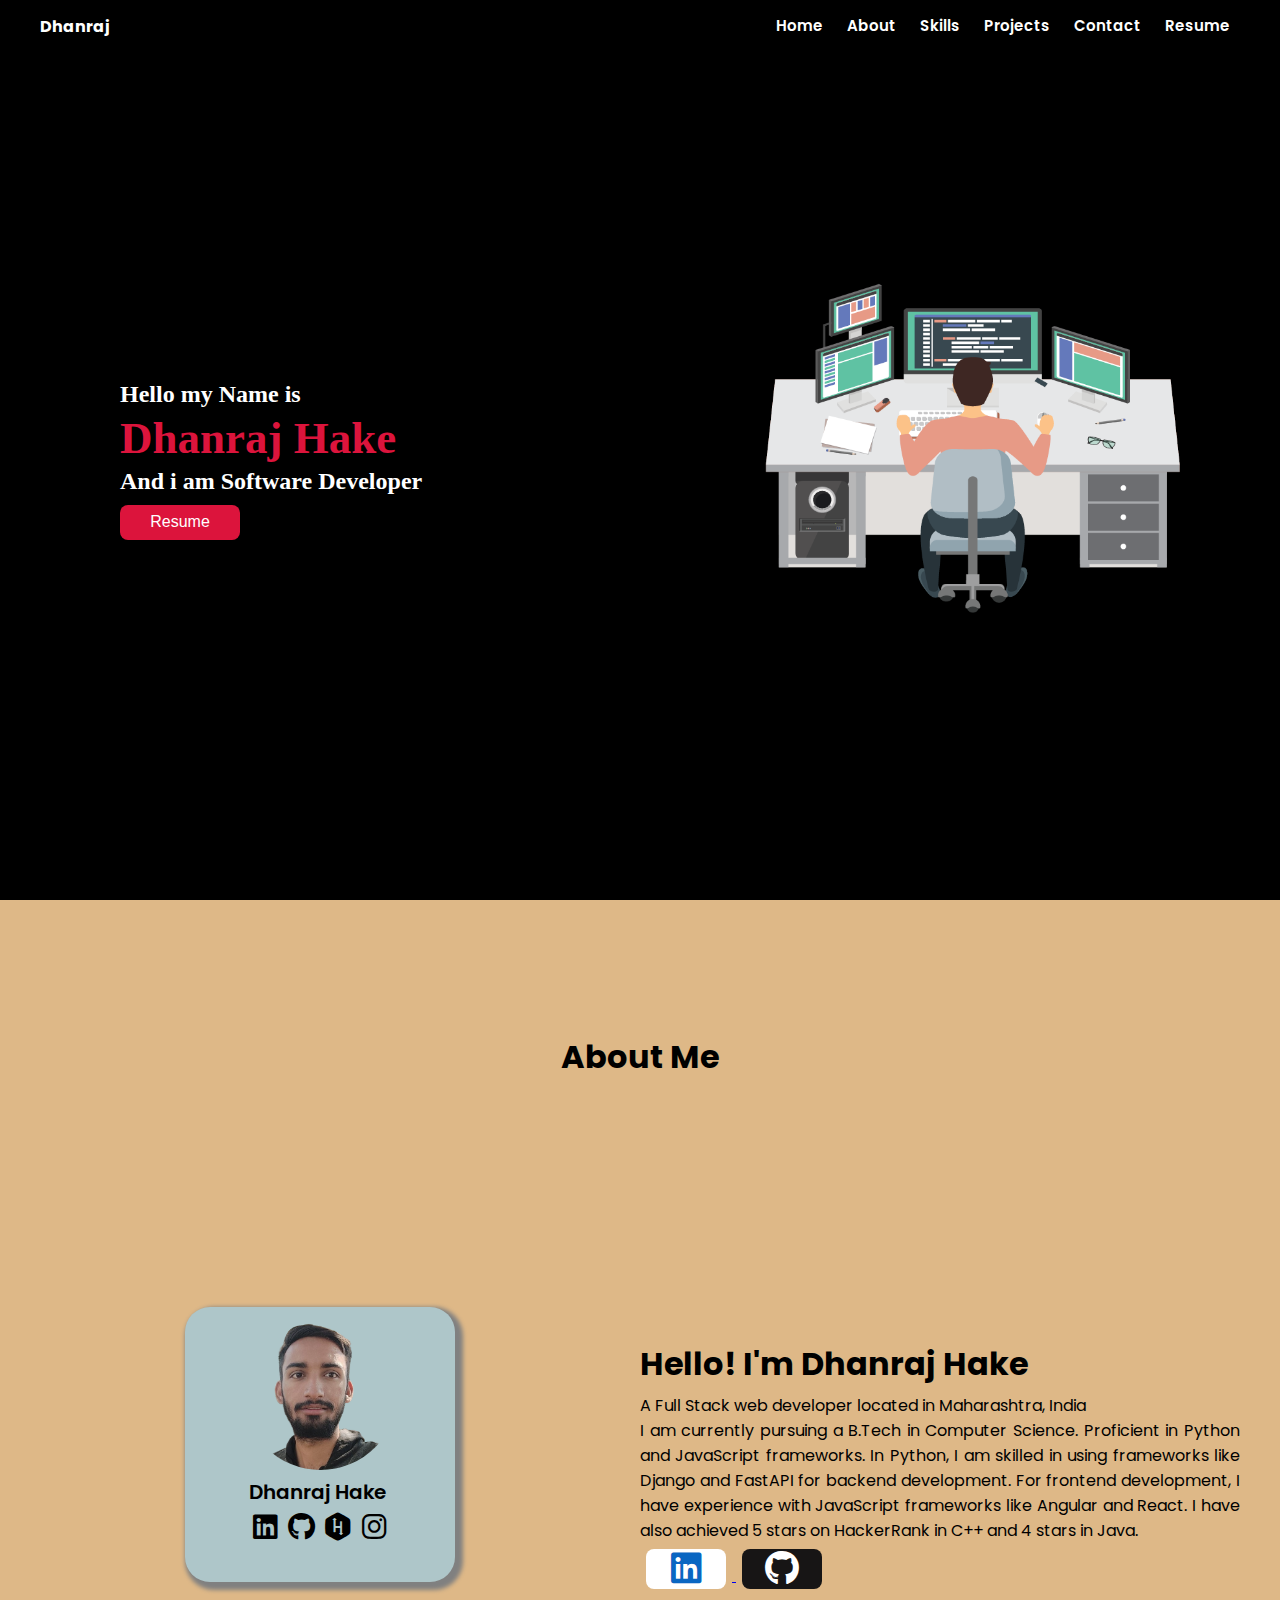
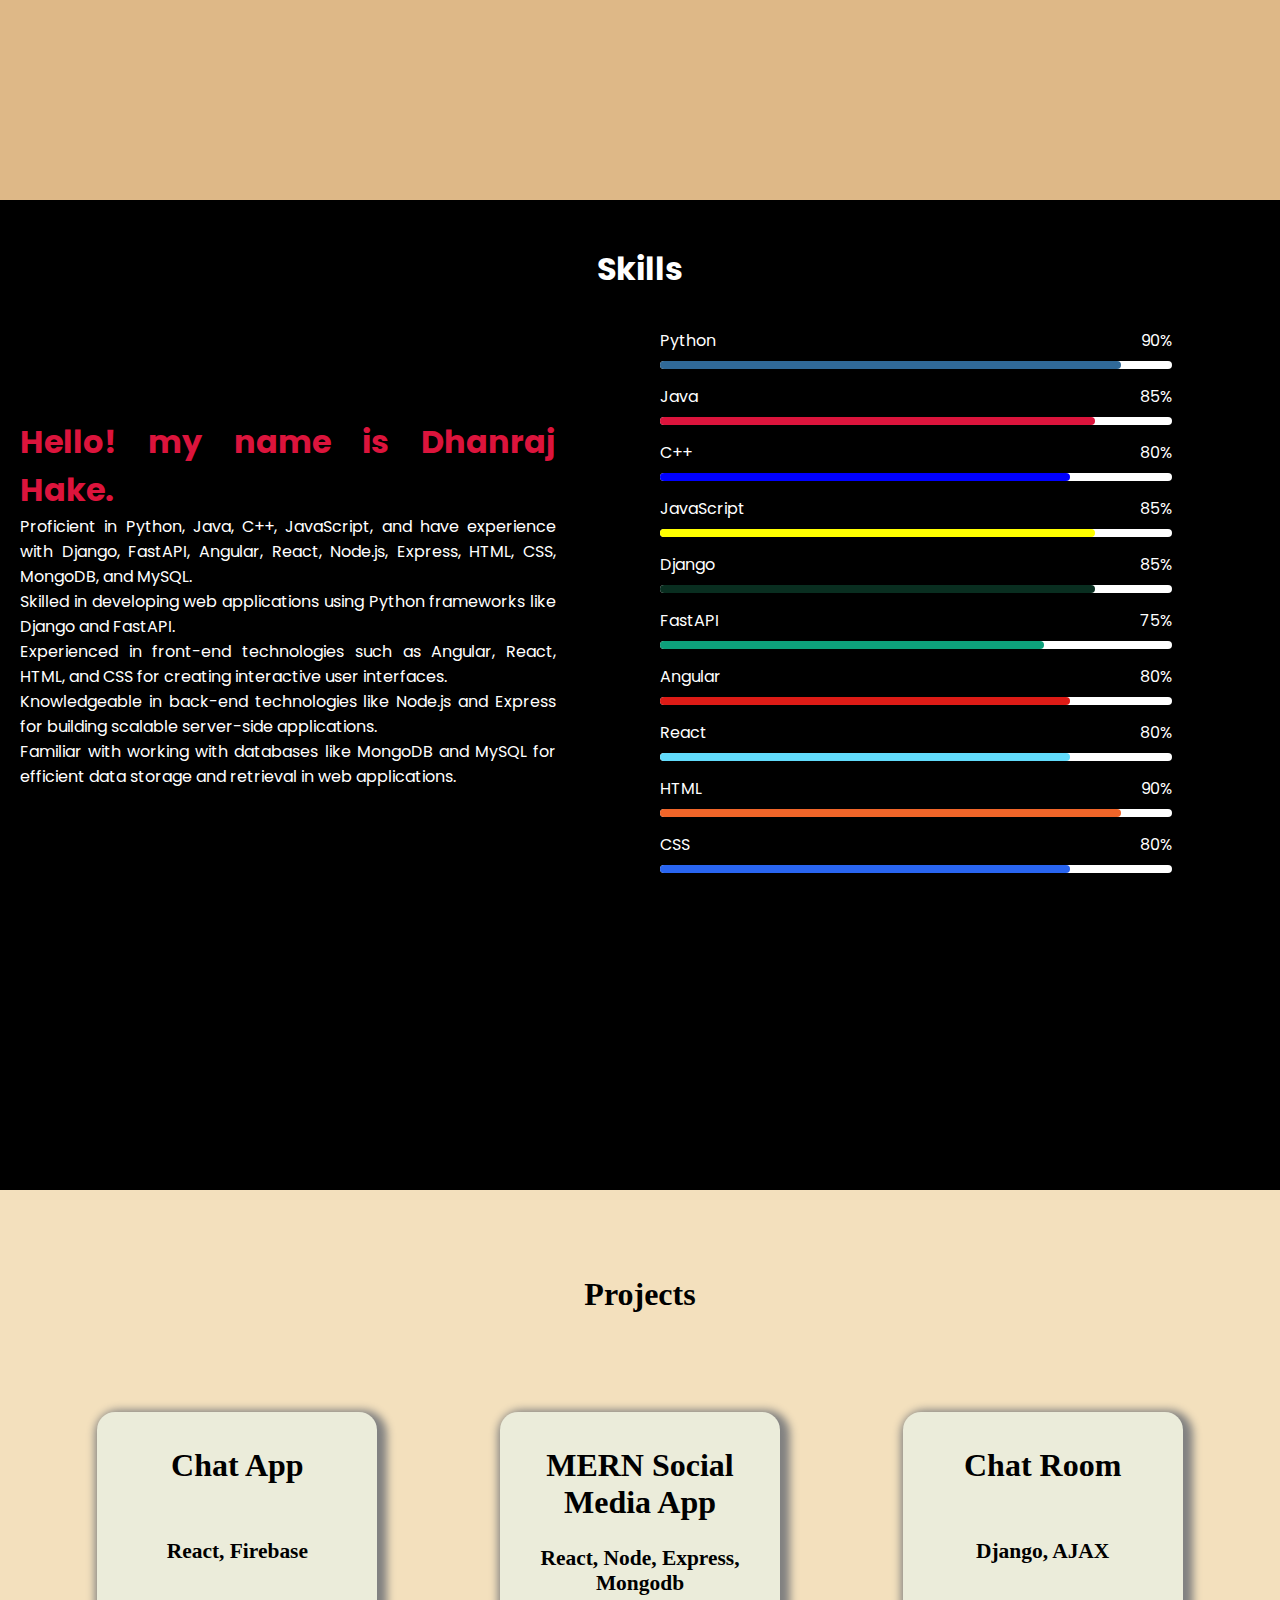
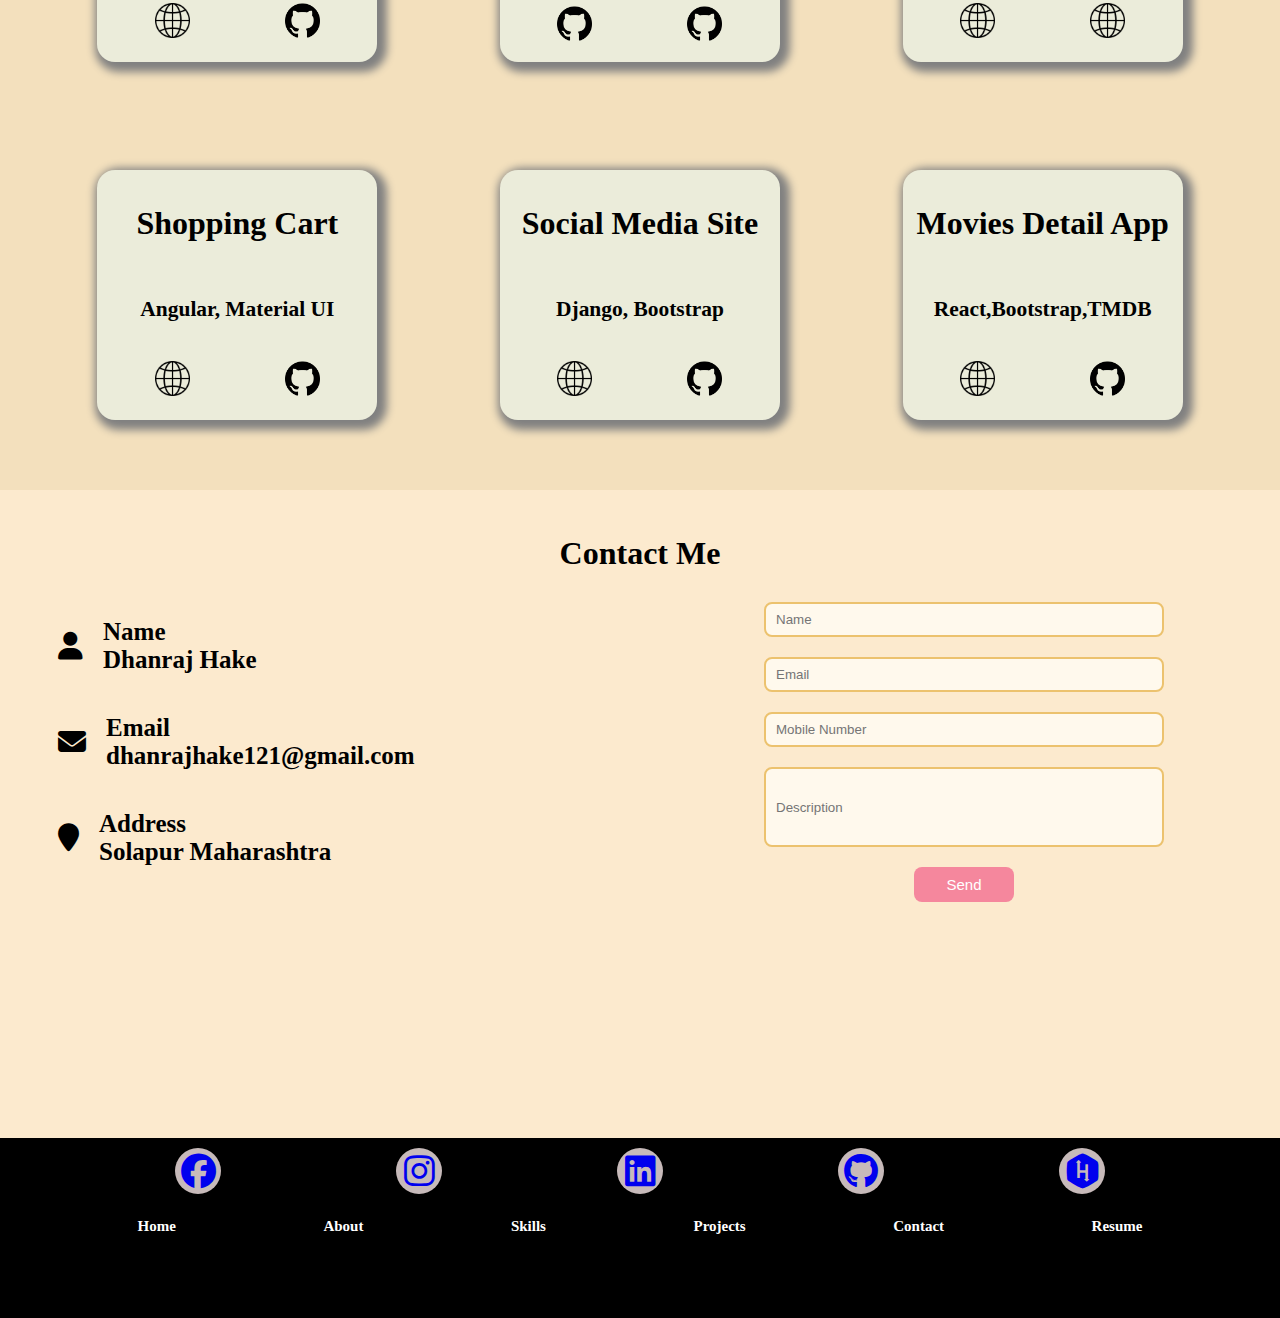
<file: index.html>
<!DOCTYPE html>
<html lang="en">

<head>
    <meta charset="UTF-8">
    <meta http-equiv="X-UA-Compatible" content="IE=edge">
    <meta http-equiv="Content-Security-Policy" content="upgrade-insecure-requests">
    <meta name="viewport" content="width=device-width, initial-scale=1.0">
    <meta name="description" content="I am a Full Stack web developer skilled in Python, JavaScript, Django, and more. Contact me for software development projects.">
    <meta name="description" content="dhanraj hake web developer harsh hake ">
    <link rel="stylesheet" href="https://cdnjs.cloudflare.com/ajax/libs/font-awesome/6.2.1/css/all.min.css">
    <link rel="stylesheet" href="css/style.css">
    <title>Dhanraj Hake | Software Developer</title>
    <link rel="favicon icon" src="images/favicon.ico" type="image/x-icon">
</head>

<body>

    <nav class="navbar" id="navbar">
        <div class="left">
            <h4>Dhanraj</h4>
        </div>
        <div class="right" id="menu">
            <ul>
                <li><a class="link" href="#home">Home</a></li>
                <li><a class="link" href="#about">About</a></li>
                <li><a class="link" href="#skills">Skills</a></li>
                <li><a class="link" href="#projects">Projects</a></li>
                <li><a class="link" href="#contact">Contact</a></li>
                <li><a class="link" href="media/dhanraj-hake-resume.pdf" target="_blank">Resume</a></li>

            </ul>
        </div>
        <div class="menu-icon menu-active" id="menu-icon-box"> <i id="menu-icon" class="fa-solid fa-bars"></i></div>
    </nav>

    <section id="home">
        <div class="home flex">

            <div class="left">
                <div>

                    <h2>Hello my Name is </h2>
                    <h1 class="name">Dhanraj Hake</h1>
                    <h2>And i am Software Developer</h2>
                    <a href="media/dhanraj-hake-resume.pdf" target="_blank">
                        <button class="resume-button">Resume</button>
                    </a>
                </div>
            </div>
            <div class="right">

                <img src="images/dev.png" alt="">

            </div>

        </div>
    </section>

    <section id="about">
        <div class="about flex">
            <h1 class="title">About Me</h1>
            <div class="flex">
                <div class="left">
                    <div class="card">
                        <div class="image">
                            <img src="images/profile.png"  alt="Profile picture of Dhanraj Hake">
                            <span>Dhanraj Hake</span>
                            <div class="icons flex">

                                <a href="https://in.linkedin.com/in/dhanraj-hake" target="_blank">
                                    <i class="card-icon fa-brands fa-linkedin"></i>
                                </a>
                                <a href="https://github.com/dhanraj-hake" target="_blank">
                                    <i class="card-icon fa-brands fa-github"></i>
                                </a>
                                <a href="https://www.hackerrank.com/dhanrajhake121" target="_blank">
                                    <i class="card-icon fa-brands fa-hackerrank"></i>
                                </a>
                                <a href="https://www.instagram.com/dhanrajhake2580/" target="_blank">
                                    <i class="card-icon fa-brands fa-instagram"></i>
                                </a>

                            </div>
                        </div>
                    </div>
                </div>
                <div class="right">
                    <h1>Hello! I'm Dhanraj Hake</h1>
                    <div>
                        <p>
                            A Full Stack web developer located in Maharashtra, India</p>
                        <p>
                            I am currently pursuing a B.Tech in Computer Science. Proficient in Python and JavaScript frameworks. In Python, I am skilled in using frameworks like Django and FastAPI for backend development. For frontend development, I have experience with JavaScript frameworks like Angular and React. I have also achieved 5 stars on HackerRank in C++ and 4 stars in Java.
                        </p>
                        <a href="https://in.linkedin.com/in/dhanraj-hake" target="_blank">
                            <button class="about-social-button linkedin">
                                <i class="fa-brands fa-linkedin"></i>
                            </button>
                        </a>

                        <a href="https://github.com/dhanraj-hake/" target="_blank">
                            <button class="about-social-button git">
                                <i class="fa-brands fa-github"></i>
                            </button>
                        </a>

                    </div>
                </div>
            </div>


        </div>
    </section>

    <section id="skills">
        <div class="skills">
            <h1 class="title">Skills</h1>
            <div class="flex">
                <div class="left flex">

                    <div>

                        <h1 class="color-crimson">Hello! my name is Dhanraj Hake.</h1>


                        <p class="skill-desc">
                            <p>

                                Proficient in Python, Java, C++, JavaScript, and have experience with Django, FastAPI,
                                Angular, React, Node.js, Express, HTML, CSS, MongoDB, and MySQL.
                            </p>
                            <p>

                                Skilled in developing web applications using Python frameworks like Django and FastAPI.
                            </p>
                            <p>

                                Experienced in front-end technologies such as Angular, React, HTML, and CSS for creating
                                interactive user interfaces.
                            </p>
                            <p>

                                Knowledgeable in back-end technologies like Node.js and Express for building scalable
                                server-side applications.
                            </p>
                            <p>

                                Familiar with working with databases like MongoDB and MySQL for efficient data storage and
                                retrieval in web applications.
                            </p>
                            </p>
                    </div>
                </div>
                <div class="right">
                    <div>

                        <div class="python skilldiv">
                            <div class="python flex skill-bar-title">
                                <span>Python</span>
                                <span>90%</span>
                            </div>
                            <div class="bars"></div>
                        </div>



                        <div class="java skilldiv">
                            <div class="java flex skill-bar-title">
                                <span>Java</span>
                                <span>85%</span>
                            </div>
                            <div class="bars"></div>
                        </div>

                        <div class="cpp skilldiv">
                            <div class="cpp flex skill-bar-title">
                                <span>C++</span>
                                <span>80%</span>
                            </div>
                            <div class="bars"></div>
                        </div>


                        <div class="javascript skilldiv">
                            <div class="javascript flex skill-bar-title">
                                <span>JavaScript</span>
                                <span>85%</span>
                            </div>
                            <div class="bars"></div>
                        </div>

                        <div class="django skilldiv">
                            <div class="django flex skill-bar-title">
                                <span>Django</span>
                                <span>85%</span>
                            </div>
                            <div class="bars"></div>
                        </div>
                        <div class="fastapi skilldiv">
                            <div class="fastapi flex skill-bar-title">
                                <span>FastAPI</span>
                                <span>75%</span>
                            </div>
                            <div class="bars"></div>
                        </div>

                        <div class="angular skilldiv">
                            <div class="angular flex skill-bar-title">
                                <span>Angular</span>
                                <span>80%</span>
                            </div>
                            <div class="bars"></div>
                        </div>

                        <div class="react skilldiv">
                            <div class="react flex skill-bar-title">
                                <span>React</span>
                                <span>80%</span>
                            </div>
                            <div class="bars"></div>
                        </div>

                        <div class="html skilldiv">
                            <div class="html flex skill-bar-title">
                                <span>HTML</span>
                                <span>90%</span>
                            </div>
                            <div class="bars"></div>
                        </div>

                        <div class="css skilldiv">
                            <div class="css flex skill-bar-title">
                                <span>CSS</span>
                                <span>80%</span>
                            </div>
                            <div class="bars"></div>
                        </div>




                    </div>
                </div>
            </div>
        </div>
    </section>


    <section id="projects">

        <div class="projects flex justify-around">
            <h1 class="title project-heading">Projects</h1>

                <div class="card">
            
                <div class="title">
                    <h4>Chat App</h4>
                </div>
                <div class="desc title">
                    <h6>React, Firebase</h6>
                </div>
                <div class="icon flex justify-around">
                    <div class="web">
                        <a href="https://chat-app-1e89d.web.app/" target="_blank">
                            <img src="images/web.png" alt="">
                        </a>

                    </div>
                    <div class="github">
                        <a href="https://github.com/dhanraj-hake/react-firebase-chat-app" target="_blank">
                            <img src="images/git.png" alt="">
                        </a>
                    </div>
                </div>
            </div>


            <div class="card">
                <div class="title">
                    <h4>MERN Social Media App</h4>
                </div>
                <div class="desc title">
                    <h6>React, Node, Express, Mongodb</h6>
                </div>
                <div class="icon flex justify-around">
                    <div class="web">
                        <a href="https://github.com/dhanraj-hake/mern-social-media-app" target="_blank">
                            <img src="images/git.png" alt="">
                        </a>

                    </div>
                    <div class="github">
                        <a href="https://github.com/dhanraj-hake/mern-social-media-app" target="_blank">
                            <img src="images/git.png" alt="">
                        </a>
                    </div>
                </div>
            </div>




            <div class="card">
                <div class="title">
                    <h4>Chat Room</h4>
                </div>
                <div class="desc title">
                    <h6>Django, AJAX </h6>
                </div>
                <div class="icon flex justify-around">
                    <div class="web">
                        <a href="https://dhanrajchatapp.pythonanywhere.com/" target="_blank">
                            <img src="images/web.png" alt="">
                        </a>

                    </div>
                    <div class="github">
                        <a href="https://dhanrajchatapp.pythonanywhere.com/" target="_blank">
                            <img src="images/web.png" alt="">
                        </a>
                    </div>
                </div>
            </div>

            <div class="card">
                <div class="title">
                    <h4>Shopping Cart</h4>
                </div>
                <div class="desc title">
                    <h6>Angular, Material UI</h6>
                </div>
                <div class="icon flex justify-around">
                    <div class="web">
                        <a href="https://shopping-cart-99c91.web.app/" target="_blank">
                            <img src="images/web.png" alt="">
                        </a>

                    </div>
                    <div class="github">
                        <a href="https://github.com/dhanraj-hake/angular-shopping-cart" target="_blank">
                            <img src="images/git.png" alt="">
                        </a>
                    </div>
                </div>
            </div>


            <div class="card">
                <div class="title">
                    <h4>Social Media Site</h4>
                </div>
                <div class="desc title">
                    <h6>Django, Bootstrap</h6>
                </div>
                <div class="icon flex justify-around">
                    <div class="web">
                        <a href="https://socialmediadhanraj.pythonanywhere.com/" target="_blank">
                            <img src="images/web.png" alt="">
                        </a>
                    </div>
                    <div class="github">
                        <a href="" target="_blank">
                            <a href="https://github.com/dhanraj-hake/social-media" target="_blank">
                                <img src="images/git.png" alt="">
                            </a>
                        </a>
                    </div>
                </div>
            </div>


            <div class="card">
                <div class="title">
                    <h4>Movies Detail App</h4>
                </div>
                <div class="desc title">
                    <h6>React,Bootstrap,TMDB </h6>
                </div>
                <div class="icon flex justify-around">
                    <div class="web">
                        <a href="https://dhanraj-hake.github.io/movie-app/" target="_blank">
                            <img src="images/web.png" alt="">
                        </a>

                    </div>
                    <div class="github">
                        <a href="https://github.com/dhanraj-hake/movie-detail-app" target="_blank">
                            <img src="images/git.png" alt="">
                        </a>
                    </div>
                </div>
            </div>


        </div>
    </section>

    <section id="contact">
        <div class="contact">
            <h1 class="title">Contact Me</h1>
            <div class="flex">
                <div class="left">

                    <div class="flex-column">

                        <div class="info">
                            <div class="name flex">
                                <i class="fa fa-user" aria-hidden="true"></i>
                                <div class="text">
                                    <h4>Name</h4>
                                    <h4>Dhanraj Hake</h4>
                                </div>
                            </div>
                        </div>



                        <div class="info">
                            <div class="email flex">
                                <i class="fa fa-envelope" aria-hidden="true"></i>
                                <div class="text">
                                    <h4>Email</h4>
                                    <h4>dhanrajhake121@gmail.com</h4>
                                </div>
                            </div>
                        </div>



                        <div class="info">
                            <div class="address flex">
                                <i class="fa fa-map-marker" aria-hidden="true"></i>
                                <div class="text">
                                    <h4>Address</h4>
                                    <h4>Solapur Maharashtra</h4>
                                </div>
                            </div>
                        </div>

                    </div>


                </div>
                <div class="right">
                    <div class="form">
                        <form id="contactForm">
                            <div class="name">
                                <input required type="text" name="name" id="name" placeholder="Name">
                            </div>
                            <div class="email">
                                <input required type="email" name="email" id="email" placeholder="Email">
                            </div>
                            <div class="phone">
                                <input required type="number" name="phone" id="phone" placeholder="Mobile Number">
                            </div>
                            <div class="desc">
                                <input required type="text" class="description" name="desc" id="desc" placeholder="Description">
                            </div>
                            <div class="button">
                                <button type="submit">Send</button>
                            </div>
                        </form>
                    </div>
                </div>
            </div>
        </div>
    </section>

    <section id="footer">
        <footer>
            <div class="footer">
                <div class="social flex justify-evenly">

                    <a href="https://www.facebook.com/dhanraj.hake.71/" target="_blank">
                        <div class="icon facebook">
                            <span>
                                <i class="fa-brands fa-facebook"></i>
                            </span>
                        </div>
                    </a>

                    <a href="https://www.instagram.com/dhanrajhake2580/" target="_blank">

                        <div class="icon insta">
                            <span>
                                <i class="fa-brands fa-instagram"></i>
                            </span>
                        </div>
                    </a>

                    <a href="https://in.linkedin.com/in/dhanraj-hake" target="_blank">

                        <div class="icon linkedin">
                            <span>
                                <i class="fa-brands fa-linkedin"></i>
                            </span>
                        </div>
                    </a>

                    <a href="https://github.com/dhanraj-hake/" target="_blank">

                        <div class="icon github">
                            <span>
                                <i class="fa-brands fa-github"></i>
                            </span>
                        </div>
                    </a>

                    <a href="https://hackerrank.com/dhanrajhake121" target="_blank">

                        <div class="icon hackerrank">
                            <span>
                                <i class="fa-brands fa-hackerrank"></i>
                            </span>
                        </div>
                    </a>

                </div>

                <div>
                    <ul class="footer-nav flex justify-evenly">
                        <li><a class="link" href="#home">Home</a></li>
                        <li><a class="link" href="#about">About</a></li>
                        <li><a class="link" href="#skills">Skills</a></li>
                        <li><a class="link" href="#projects">Projects</a></li>
                        <li><a class="link" href="#contact">Contact</a></li>
                        <li><a class="link" href="">Resume</a></li>
                    </ul>
                </div>
            </div>
        </footer>
    </section>

    <div class="modal" id="modal">
        <p id="modalmessage">Your Contact form Send to Dhanraj</p>
    </div>

    <script src="js/index.js"></script>
</body>

</html>
</file>
<file: css/style.css>
@import url('https://fonts.googleapis.com/css2?family=Poppins:wght@500&display=swap');
*{
    margin: 0;
    padding: 0;
    box-sizing: border-box;
    scroll-behavior: smooth;
}

.navbar{
    position: fixed;
    top: 0;
    z-index: 1000;
    color: white;
    width: 100vw;
    height: 55px;
    background-color: black;
    display: flex;
    justify-content: space-between;
    font-family: 'Poppins', sans-serif;
}


.flex{
    display: flex;
    flex-wrap: wrap;
    justify-content: space-between;
    align-items: center;

}

.justify-around{
    justify-content: space-around;
}
.justify-evenly{
    justify-content: space-evenly;
}

.flex-column{
    display: flex;
    flex-direction: column;
    justify-content: center;
    align-items: flex-start;
}

.color-crimson{
    color: crimson;
}


.navbar .right{
    padding-right: 40px;
}

.navbar .right li{
    padding: 14px 10px;
    font-size: 15px;
    font-weight: 550;
    list-style: none;
    display: inline-block;
}

.navbar .left h4{
    padding: 14px 0 0 40px;
}

.navbar .right li a{
    color: white;
    text-decoration: none;
}

.navbar .link:hover{
    padding:0 0 4px 0;
    border-bottom: 2px solid white;
    transition: all 0.2s ease-in;
}



.home{
    color: white;
    background-color: black;
    width: 100%;
    height: 100vh;
}

.home .left{
    padding: 120px 10px 100px 120px;
}
.home .right{
    padding: 100px 100px 100px 0;
}
.home .right img{
    width: 415px;
}

.home .left .name{
    font-size: 45px;
    color: crimson;
    padding: 4px 0;
}

.resume-button{
    font-size: 16px;
    margin-top: 10px;
    width: 120px;
    height: 35px;
    background-color: crimson;
    border: none;
    outline: none;
    border-radius:8px;
    color: white;
}

.resume-button:hover{
    background-color: black;
    color: crimson;
    border: 2px solid crimson;
}




.about{
    padding-top: 10px;
    height: 100vh;
    padding: 0 0 50px 0;
    background: burlywood;
    font-family: 'Poppins', sans-serif;
}

/* .about img{
    width: 295px;
    height: 295px;
    object-fit: cover;
} */

.about img{
    width: 155px;
    height: 155px;
    border-radius: 50%;
    object-fit: cover;
}

.about .image{
    width: 155px;
    height: 155px;
    margin: 8px 0 0 0;
}

.about .image span{
    padding: 6px;
    font-size: 20px;
    font-weight: 600;
}

.about .card{
    width: 270px;
    height: 275px;
    border-radius: 25px;
    background: #aec6c9;
    box-shadow: 4px 4px 4px 4px grey;

    display: flex;
    justify-content: center;
    
    
}

.card a{
    color: black;
}

.card .icons{
    display: flex;
    justify-content: space-evenly;
    gap: 5px;

    padding: 6px;
}

.card-icon{
    font-size: 28px;
}

.card-icon:hover{
    font-size: 35px;
}

.about .card a:hover{
    color: crimson;
}


/* .about .image{
    width: 295px;
    height: 295px;
    border-radius: 15px;
    background: #aec6c9;
    box-shadow: 4px 4px 4px 4px grey;
} */

.about .right h1{
    padding: 5px 0;
}


.about .left{
    padding: 10px 0 60px 0;
    width: 50%;

    display: flex;
    justify-content: center;
}
.about .right{
    padding: 10px 40px 20px 0;
    width: 50%;
    text-align: justify;
}

.title{
    padding: 25px 0 0 0;
    width: 100%;
    text-align: center;
    font-size: 32px;
}


.skills{
    color: white;
    padding-top: 20px;
    height: 110vh;
    background-color: black;

    font-family: 'Poppins', sans-serif;
}

.skills .left{
    padding: 20px;
    text-align: justify;
    width: 45%;
    height: 45vh;
}
.skills .right{
    padding: 80px;
    width: 50%;
    height: 100%;
    padding: 20px;
}

.skills .skilldiv{
    width: 40vw;
    margin: 15px 0;
}


.skills .bars{
    position: relative;
    margin-top: 8px;
    width: 40vw;
    background-color: white;
    height: 8px;
    border-radius:6px ;
}

.skills .bars::before{
    position: absolute;
    content: "";
    top:0;
    left: 0;
    height: 8px;
    border-radius:6px ;
}



.skills .python .bars::before{
    width: 90%;
    background-color: #306998;
}

.skills .java .bars::before{
    width: 85%;
    background-color: crimson;
}

.skills .cpp .bars::before{
    width: 80%;
    background-color: blue;
}

.skills .javascript .bars::before{
    width: 85%;
    background-color: yellow;
}

.skills .django .bars::before{
    width: 85%;
    background-color: #092e20;
}

.skills .fastapi .bars::before{
    width: 75%;
    background-color: rgb(13, 160, 123);
}

.skills .angular .bars::before{
    width: 80%;
    background-color: #dd1b16;
}

.skills .react .bars::before{
    width: 80%;
    background-color: #61dbfb ;
}

.skills .html .bars::before{
    width: 90%;
    background-color: #F06529;
}
.skills .css .bars::before{
    width: 80%;
    background-color: #2965f1;
}


.menu-icon{
    position: fixed;
    top: 2px;
    right: 2px;
    display: none;
    font-size: 40px;
}


.projects .card .icon img{
    width: 35px;
    cursor: pointer;
}

.projects .card .icon .github, .projects .card .icon .web{
    padding: 10px 20px;
}

.projects .card {
    background-color: #ebecda;
    width: 280px;
    height: 250px;
    padding:10px 10px ;
    margin: 25px 10px;
    border-radius: 18px;
    box-shadow: 4px 4px 8px 6px grey;
    display: flex;
    flex-direction: column;
    justify-content: space-between;
}

.projects .project-heading{
    margin: 1rem 0;
}

.projects .card:hover{
    background-color: burlywood;
    color: white;
}



.projects{
    padding: 20px 40px;
    min-height: 100vh;
    background: rgb(243, 224, 189);
    gap: 0.5rem;
}


.contact{
    height: 72vh;
    padding: 20px;
    background: rgb(252, 234, 206);
}

.contact .left{
    width: 50%;
    height: 100%;
    padding: 10px 0 0 28px;
}

.contact .right{
    width: 50%;
    padding: 20px 0 0 28px;
}

.contact .fa{
    font-size: 28px;
    padding: 10px;
}

.contact .left .info{
    padding: 20px 0;
}

.contact .left .info h4{
    font-size: 25px;
    padding: 0 10px;
}

.contact .right .form {
    text-align: center;
}

.contact .right .form input{
    width: 400px;
    height: 35px;
    padding: 10px;
    margin: 10px;
    border: 2px solid rgb(236, 194, 110);
    border-radius: 8px;
    outline: none;
    
    background: rgb(255, 249, 237);
}

.contact .right .form .description{
    height: 80px;
}

.contact .right .form button{
    width: 100px;
    height: 35px;
    font-size: 15px;
    margin-top: 10px;
    background-color: rgb(245, 135, 157);
    color: white;
    border: none;
    outline: none;
    border-radius: 8px;
}

.contact .right .form button:hover{
    background-color: rgb(255, 249, 237);
    color: rgb(245, 135, 157);
    border: 1px solid rgb(245, 135, 157);
}


.footer{
    height: 20vh;
    background-color: black;
    padding-top: 10px;
}


.footer .icon{
    width: 46px;
    height: 46px;
    background-color: rgb(199, 186, 186);
    padding: 10px;
    border-radius: 50%;
    display: flex;
    justify-content: center;
    align-items: center;
}

.footer .icon i{
    font-size: 35px;
}

.footer .icon:hover{
    background-color: crimson;
    color: white;
}


.footer li{
    color: white;
    padding: 14px 10px;
    font-size: 15px;
    font-weight: 550;
    list-style: none;
    display: inline-block;
}

.footer li a{
    text-decoration: none;
    color: white;
}

.footer-nav{
    padding-top: 10px;
}

.footer .nav .footer-nav{
    padding-top: 15px;
}

.about-social-button{
    width: 80px;
    height: 40px;
    border: none;
    border-radius: 8px;
    margin: 6px;
}

.about-social-button i{
    font-size: 35px;
}

.about-social-button.git{
    background-color: #171515 ;
    color: white;
}
.about-social-button.linkedin{
    color:  #0A66C2;
    background-color: white;
}

.skill-desc{
    color: red;
    background-color: yellow;
    text-align:justify;
}

.modal{
    display: none;
    position: fixed;
    width: 100vw;
    height: 20px;
    height: 40px;
    color: white;
    top: 57px;
    right: 0;
    z-index: 10000;
    background: transparent;
}

.modal p{
    width: 100%;
    padding: 8px;
    color: black;
    background-color: #d1e7dd;
    height: 40px;
    width: 40%;
    border-radius: 10px;
    margin: 0 auto;
    text-align: center;
    font-size: 20px;
}



@media (max-width:1000px){
    
    .home .left{
        margin: 0;
        padding: 20px;
        width: 100%;
        display: flex;
        justify-content: center;
        align-items: center;
    }
    .home .right{
        margin: 0;
        padding: 20px;
        width: 100%;
        display: none;
        justify-content: center;
        align-items: center;
    }

    .about{
        height: 100%;
    }

    .about .left{
        padding: 20px ;
        display: flex;
        justify-content: center;
        align-items: center;
        width: 100%;
    }
    .about .right{
        padding: 20px;
        width: 100%;
        text-align: justify;
    }


    .skills{
        height: 100%;
    }

    .skills .left{
        padding: 40px;
        width: 100%;
        height: fit-content;
    }

    .skills .right{
        display: flex;
        justify-content: center;
        width: 100%;
    }

    .skills .skilldiv{
        width: 80vw;
    }
    
    .skills .bars{
        width: 80vw;
    }
    

    .navbar .right{
        width: 100vw;
        height: 100vh;
        position: fixed;
        overflow: hidden;
        top:-100vh;
        background-color: black;
        padding-top: 50px;
    }

    .navbar .right li{
        display: block;
        text-align: center;
        padding: 40px;
    }

    .navbar .right.show-menu{
        top:0;
        left: 0;
    }

    .menu-icon{
        display: block;
    }

    .projects{
        height: 100%;
    }

    .contact{
        height: 100%;
        padding-top: 10px;
    }

    .contact .left{
        width: 100%;
        height: 100%;
        padding: 40px 0 0 28px;
    }
    
    .contact .left .info h4{
        font-size: 20px;
        padding: 0 5px;
    }
    
    .contact .right{
        width: 100%;    
        padding: 8px 0;
    }
    
    .contact .right .form input{
        width: 80vw;
    }

    .contact .fa{
        font-size: 25px;
        padding: 10px;
    }
    
 
    .contact .left .info h4{
        font-size: 18px;
        padding: 0;
    }
/* 
    .contact .left .email h4{
        font-size: 15px;
        padding: 0 10px;
    } */

    .contact .email .fa{
        font-size: 18px;
        padding: 10px;
    }



    /*.footer{
        max-height: 15vh;
    }*/

    .fa-xmark{
        padding: 5px;
        font-size: 45px;
    }
    .fa-bars{
        padding: 5px;
        font-size: 40px;
    }
   
    .modal p{
        width: 80%;
        font-size: 16px;
    }

}
</file>
